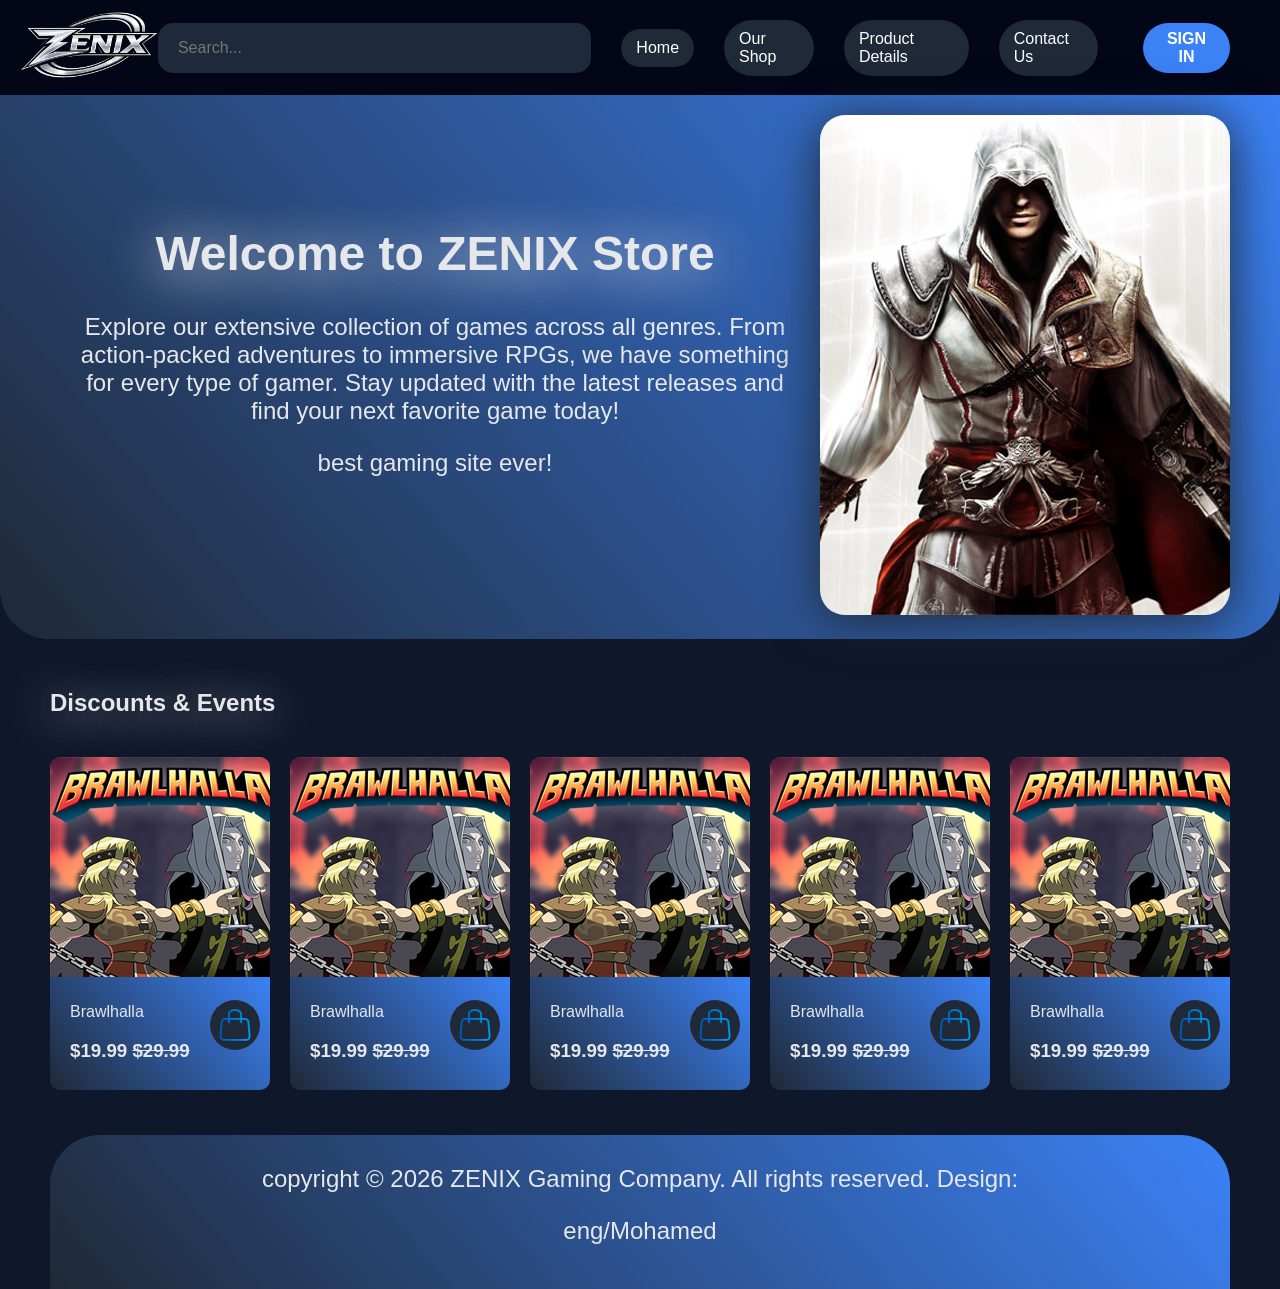
<file: index.html>
<!DOCTYPE html>
<html>
<head>
    <meta charset="UTF-8">
    <title>Welcome to ZENIX Store</title>
    <link rel="stylesheet" href="CSS/intex.css">
    <link rel="icon" href="images/logo-1.png">
</head>
<body>
    <div class="header">
        <div class="headerLogo">
        <a href="intex.html" class="logo">
            <img class="logo" style="height: 67px;" src="images/logo-1.png" alt="Zenix Store Logo">
        </a>
        </div>

        <div class="headerLinks">
            <input type="text" placeholder="Search..." class="search">
            <a href="intex.html" class="link">Home</a>
            <a href="#" class="link">Our Shop</a>
            <a href="#" class="link">Product Details</a>
            <a href="ContactUs.html" class="link">Contact Us</a>
            <a href="Login.html"><button class="btn">SIGN IN</button></a>
        </div>
    </div>

    <div class="e1">
        <div class="headerText">
            <h1 class="welcome">Welcome to ZENIX Store</h1>
            
        <p>
                            Explore our extensive collection of games across all genres.
                From action-packed adventures to immersive RPGs,
                we have something for every type of gamer.
                Stay updated with the latest releases and find your next favorite game today!
        </p><p>best gaming site ever!</p>
        </div>
        <div>
            <img class="banner" src="images/images_games/banner-image.jpg" alt="Image banner">
        </div>
    </div>

    <h2 class="welcome" style="margin: 50px 50px 20px 50px;">Discounts & Events</h2>

    <div class="e2">
        <div class="discounts">
            <div>
                <img class="" src="images/images_games/categories-01.jpg" alt="Image games" class="Image_games">
            </div>
            <div>
                <a href="#" class="icon" style="position: absolute; left: 160px; bottom: 40px;">
                    <img src="images/images_games/online-shopping.png" alt="" class="shop"/>
                </a>
            </div>
            <div class="e2_text">
                <p>Brawlhalla</p>
                <h3>$19.99 <del>$29.99</del></h3>
            </div>

        </div>

        <div class="discounts">
            <div>
                <img class="" src="images/images_games/categories-01.jpg" alt="Image games" class="Image_games">
            </div>
            <div>
                <a href="#" class="icon" style="position: absolute; left: 160px; bottom: 40px;">
                    <img src="images/images_games/online-shopping.png" alt="" class="shop"/>
                </a>
            </div>
            <div class="e2_text">
                <p>Brawlhalla</p>
                <h3>$19.99 <del>$29.99</del></h3>
            </div>

        </div>

            <div class="discounts">
            <div>
                <img class="" src="images/images_games/categories-01.jpg" alt="Image games" class="Image_games">
            </div>
            <div>
                <a href="#" class="icon" style="position: absolute; left: 160px; bottom: 40px;">
                    <img src="images/images_games/online-shopping.png" alt="" class="shop"/>
                </a>
            </div>
            <div class="e2_text">
                <p>Brawlhalla</p>
                <h3>$19.99 <del>$29.99</del></h3>
            </div>
            <div>
            </div>
        </div>

        <div class="discounts">
            <div>
                <img class="" src="images/images_games/categories-01.jpg" alt="Image games" class="Image_games">
            </div>
            <div>
                <a href="#" class="icon" style="position: absolute; left: 160px; bottom: 40px;">
                    <img src="images/images_games/online-shopping.png" alt="" class="shop"/>
                </a>
            </div>
            <div class="e2_text">
                <p>Brawlhalla</p>
                <h3>$19.99 <del>$29.99</del></h3>
            </div>
        </div>

        <div class="discounts">
            <div>
                <img class="" src="images/images_games/categories-01.jpg" alt="Image games" class="Image_games">
            </div>
            <div>
                <a href="#" class="icon" style="position: absolute; left: 160px; bottom: 40px;">
                    <img src="images/images_games/online-shopping.png" alt="" class="shop"/>
                </a>
            </div>
            <div class="e2_text">
                <p>Brawlhalla</p>
                <h3>$19.99 <del>$29.99</del></h3>
            </div>
        </div>

        </div>
    </div>


    <div class="e3">
        <div class="e3_text">
        copyright &copy; 2026 ZENIX Gaming Company. All rights reserved. Design:
        <p>eng/Mohamed</p>
        </div>
    </div>

</body>
</html>
</file>
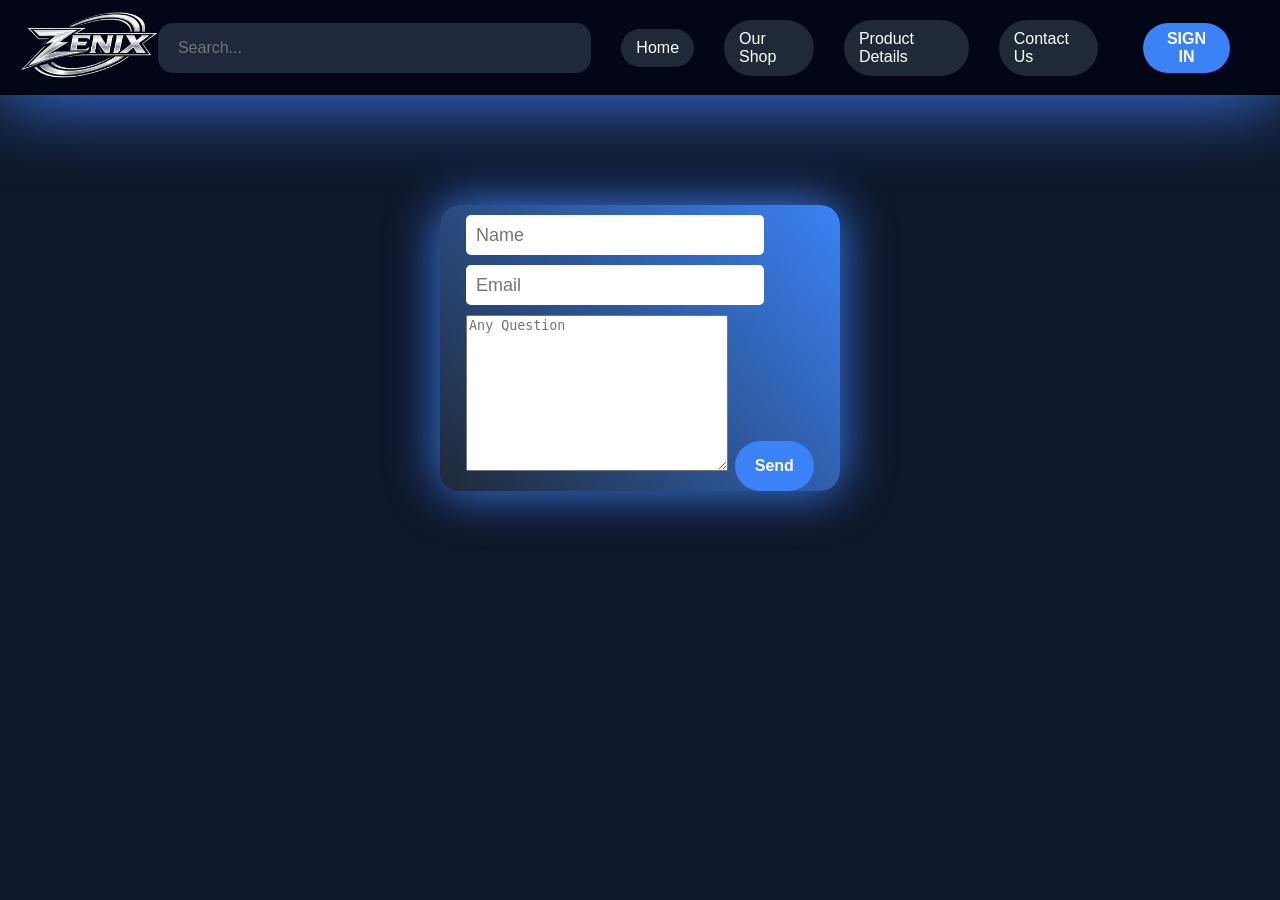
<file: ContactUs.html>
<!DOCTYPE html>
<html lang="en">
<head>
    <meta charset="UTF-8">
    <title>Welcome to ZENIX Store</title>
    <link rel="stylesheet" href="CSS/ContactUs.css">
    <link rel="stylesheet" href="CSS/intex.css">
    <link rel="icon" href="images/logo-1.png">
</head>
<body>
        <div class="header">
        <div class="headerLogo">
        <a href="intex.html" class="logo">
            <img class="logo" style="height: 67px;" src="images/logo-1.png" alt="Zenix Store Logo">
        </a>
        </div>

        <div class="headerLinks">
            <input type="text" placeholder="Search..." class="search">
            <a href="intex.html" class="link">Home</a>
            <a href="#" class="link">Our Shop</a>
            <a href="#" class="link">Product Details</a>
            <a href="ContactUs.html" class="link">Contact Us</a>
            <a href="Login.html"><button class="btn">SIGN IN</button></a>
        </div>
    </div>
    
    <div class="formContainer">
        <form action="">
            <input type="text" name="name" placeholder="Name" class="inp">
            <input type="email" name="email" placeholder="Email" class="inp">
            <textarea name="question" cols="30" rows="10" placeholder="Any Question"></textarea>
            <button class="btn">Send</button>    
        </form>
    </div>
</body>
</html>
</file>
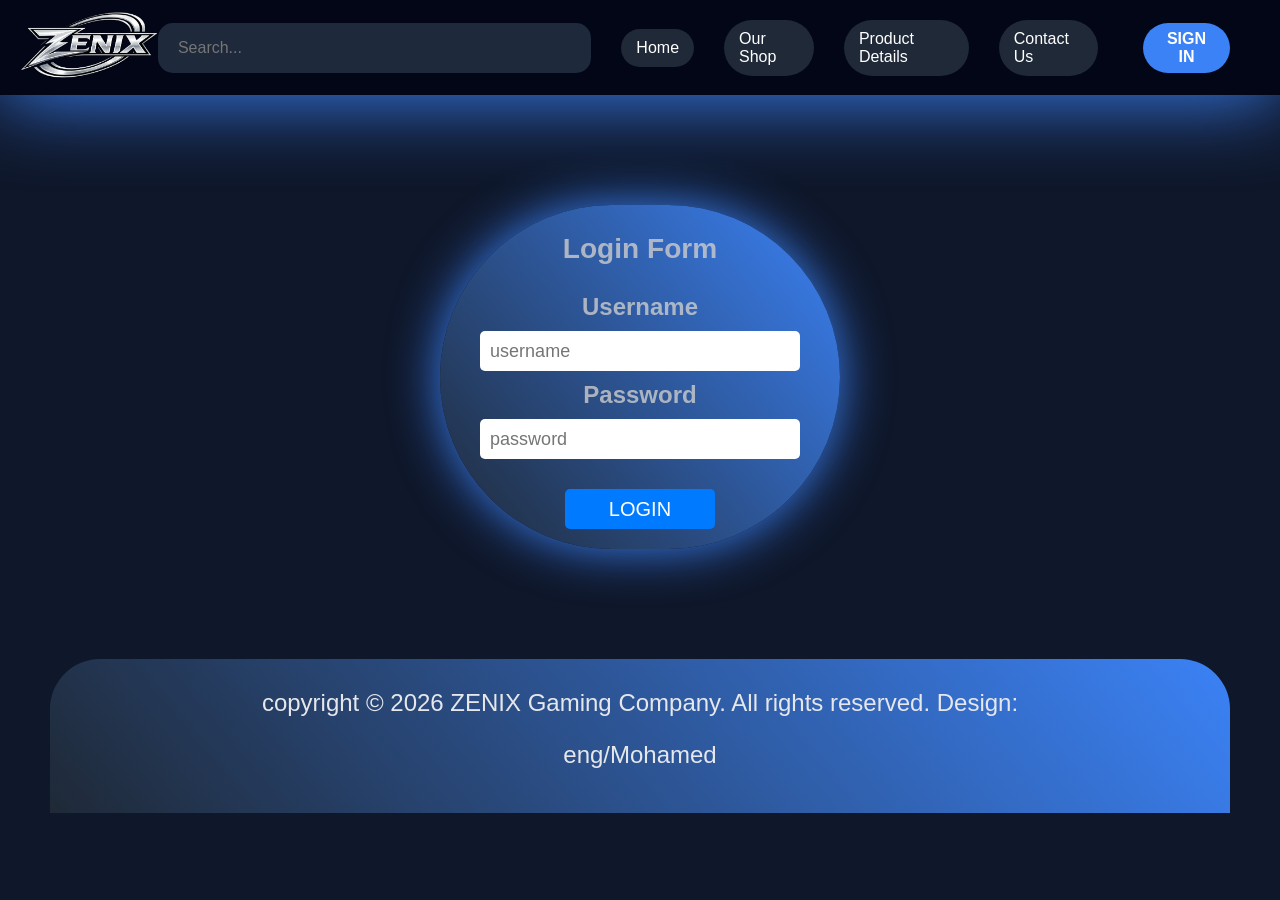
<file: Login.html>
<!DOCTYPE html>
<html>
<head>
    <meta charset="UTF-8">
    <title>Welcome to ZENIX Store</title>
    <link rel="stylesheet" href="CSS/Login.css">
    <link rel="stylesheet" href="CSS/intex.css">
    <link rel="icon" href="images/logo-1.png">
</head>
<body>
    <div class="header">
        <div class="headerLogo">
        <a href="intex.html" class="logo">
            <img class="logo" style="height: 67px;" src="images/logo-1.png" alt="Zenix Store Logo">
        </a>
        </div>

        <div class="headerLinks">
            <input type="text" placeholder="Search..." class="search">
            <a href="intex.html" class="link">Home</a>
            <a href="#" class="link">Our Shop</a>
            <a href="#" class="link">Product Details</a>
            <a href="ContactUs.html" class="link">Contact Us</a>
            <a href="Login.html"><button class="btn">SIGN IN</button></a>
        </div>
    </div>


    <div class="form">
        <h3>Login Form</h3>
        <form action="">
            <div class="username">
                <label for="username">Username</label>
                <input type="text" id="username" name="username" placeholder="username">
            </div>

            <div class="password">
                <label for="password" >Password</label>
                <input type="password" id="password" name="password" placeholder="password">
            </div>
            <button type="submit">LOGIN</button>
        </form>
    </div>




    <div class="e3">
        <div class="e3_text">
        copyright &copy; 2026 ZENIX Gaming Company. All rights reserved. Design:
        <p>eng/Mohamed</p>
        </div>
    </div>
</body>
</html>
</file>
<file: CSS/intex.css>
body {
    font-family:sans-serif;
    margin: 0;
    padding: 0;
    background-color: #0f172a;
}
.header {
    display: flex;
    justify-content: space-between;
    align-items: center;
    padding: 12px 20px;
    /* background: linear-gradient(90deg, #1e3a8a, #7c3aed); */
    background-color: #020617;
    box-shadow: 0 3px  80px #3b82f6;
    /* overflow: hidden; */
}


.search {
    width: 450px;
    height: 50px;
    padding: 0 20px;
    margin-right: 15px;
    border-radius: 15px ;
    border: none;
    background-color: #1e293b;
    font-size: 16px;
    transition: .5s;
}

.search:focus {
    box-shadow: 0 0  50px #3b82f6;
    color: #b2b7ba;
}

.headerLinks{
    display: flex;
    justify-content: space-between;
    align-items: center;
    list-style: none;
}

.headerLinks a {
    text-decoration: none;
    color: #fff;
    padding: 10px 15px;
    margin: 0 15px;
    border-radius: 50px;
    transition: .3s;
}
.link {
    background-color: #1f2937;
    color: #e5e7eb;
    border-radius: 20px;
}

.link:hover {
    background-color: #3b82f6;
    box-shadow: 0 0  50px #3b82f6;
}

.btn {
    background-color:#3b82f6;
    color: white;
    border-radius: 50px;  
    height: 50px;
    border: none;
    font-weight:600;
    font-size: medium;
    padding: 0 20px;
    color: #fff;
    transition: .3s;
}

.btn:hover {
    background-color: #2563eb;
    box-shadow: 0 0  50px #3b82f6;
}


.e1 {
    display: flex;
    justify-content: space-between;
    align-items: center;
    padding: 20px 50px;
    background: linear-gradient(50deg, #1f2937, #3b82f6);
    border-radius: 0 0 50px 50px;
}
.banner {
    border-radius: 25px;
    box-shadow: 0 5px  50px #1f2937;
}
.headerText {
    color: #e5e7eb;
    text-align: center;
    font-size: x-large;
    padding: 0 20px 40px 20px;
}
.welcome {
    text-shadow: 0 5px  50px #e5e7eb;
    color: #e5e7eb;
}

.e2 {
    display: flex;
    justify-content: center;
    gap: 20px;
    flex-wrap: wrap;
}

.discounts {
    width: 220px;
    background: #1e293b;
    border-radius: 10px;
    overflow: hidden;
    position: relative;
}

.discounts img {
    /* width: 100%; */
    display: flex;
    justify-content: center;
    align-items: center;
}

.e2_text {
    padding: 10px;
    color: white;
}

.discounts:hover {
    transform: translateY(-5px);
    transition: 0.3s;
}



.e2 {
    display: flex;
    align-items: center;
    padding: 20px 50px;

}
.e2_text {
    color: #e5e7eb;
    background: linear-gradient(50deg, #1f2937, #3b82f6);
    padding: 10px 20px;
}
.icon {
    display: flex;
    justify-content: center;
    align-items: center;
    width: 50px;
    height: 50px;
    border-radius: 50px;
    background-color: #1f2937;
    color: #e5e7eb;
    transition: .3s;
}
.icon:hover {
    background-color: #3b82f6;
    box-shadow: 0 0  50px #3b82f6;
}
.shop {
    height: 56px;
}
.image_games {
    border-radius: 25px;
    height: 67px;
}
.e3 {    
    background: linear-gradient(50deg, #1f2937, #3b82f6);
    padding: 20px;
    border-radius:50px 50px 0 0;
    margin: 25px 50px 0 50px;
}
.e3_text {
    color: #e5e7eb;
    font-size: x-large;
    text-align: center;
    padding: 10px 0 0 0;
}
</file>
<file: CSS/ContactUs.css>
.formContainer {
    width: 400px;
    background: linear-gradient(50deg, #1f2937, #3b82f6);
    margin: 110px auto;
    margin-bottom: 110px;
    border-radius:20px  ;
    box-shadow: 0 0  50px #3b82f6;
    display: flex;
    flex-direction: column;
    align-items: center;
    justify-content: center;
    font-size: 24px;
    font-weight: bold;
    text-align: center;
    color: #cccc;
}
input {
    display: block;
    width: 80%;
    height: 40px;
    margin: 10px 0;
    padding: 0 10px;
    border: none;
    border-radius: 5px;
    font-size: 18px;
}
</file>
<file: CSS/Login.css>
.form {
    width: 400px;
    background: linear-gradient(50deg, #1f2937, #3b82f6);
    margin: 110px auto;
    margin-bottom: 110px;
    border-radius: 9999px;
    box-shadow: 0 0  50px #3b82f6;
    display: flex;
    flex-direction: column;
    align-items: center;
    justify-content: center;
    font-size: 24px;
    font-weight: bold;
    text-align: center;
    color: #cccc;
}
.form input {
    width: 80%;
    height: 40px;
    margin: 10px 0;
    padding: 0 10px;
    border: none;
    border-radius: 5px;
    font-size: 18px;

}
.form input:focus {
    box-shadow: 0 0  50px #cccc;
}
.form button {
    width: 40%;
    height: 40px;
    margin: 20px 0;
    background-color: #007bff;
    color: #fff;
    border: none;
    border-radius: 5px;
    font-size: 20px;
    cursor: pointer;
}
.form button:hover {
    background-color: #0056b3;
    box-shadow: 0 0  50px #3b82f6;
}
</file>
